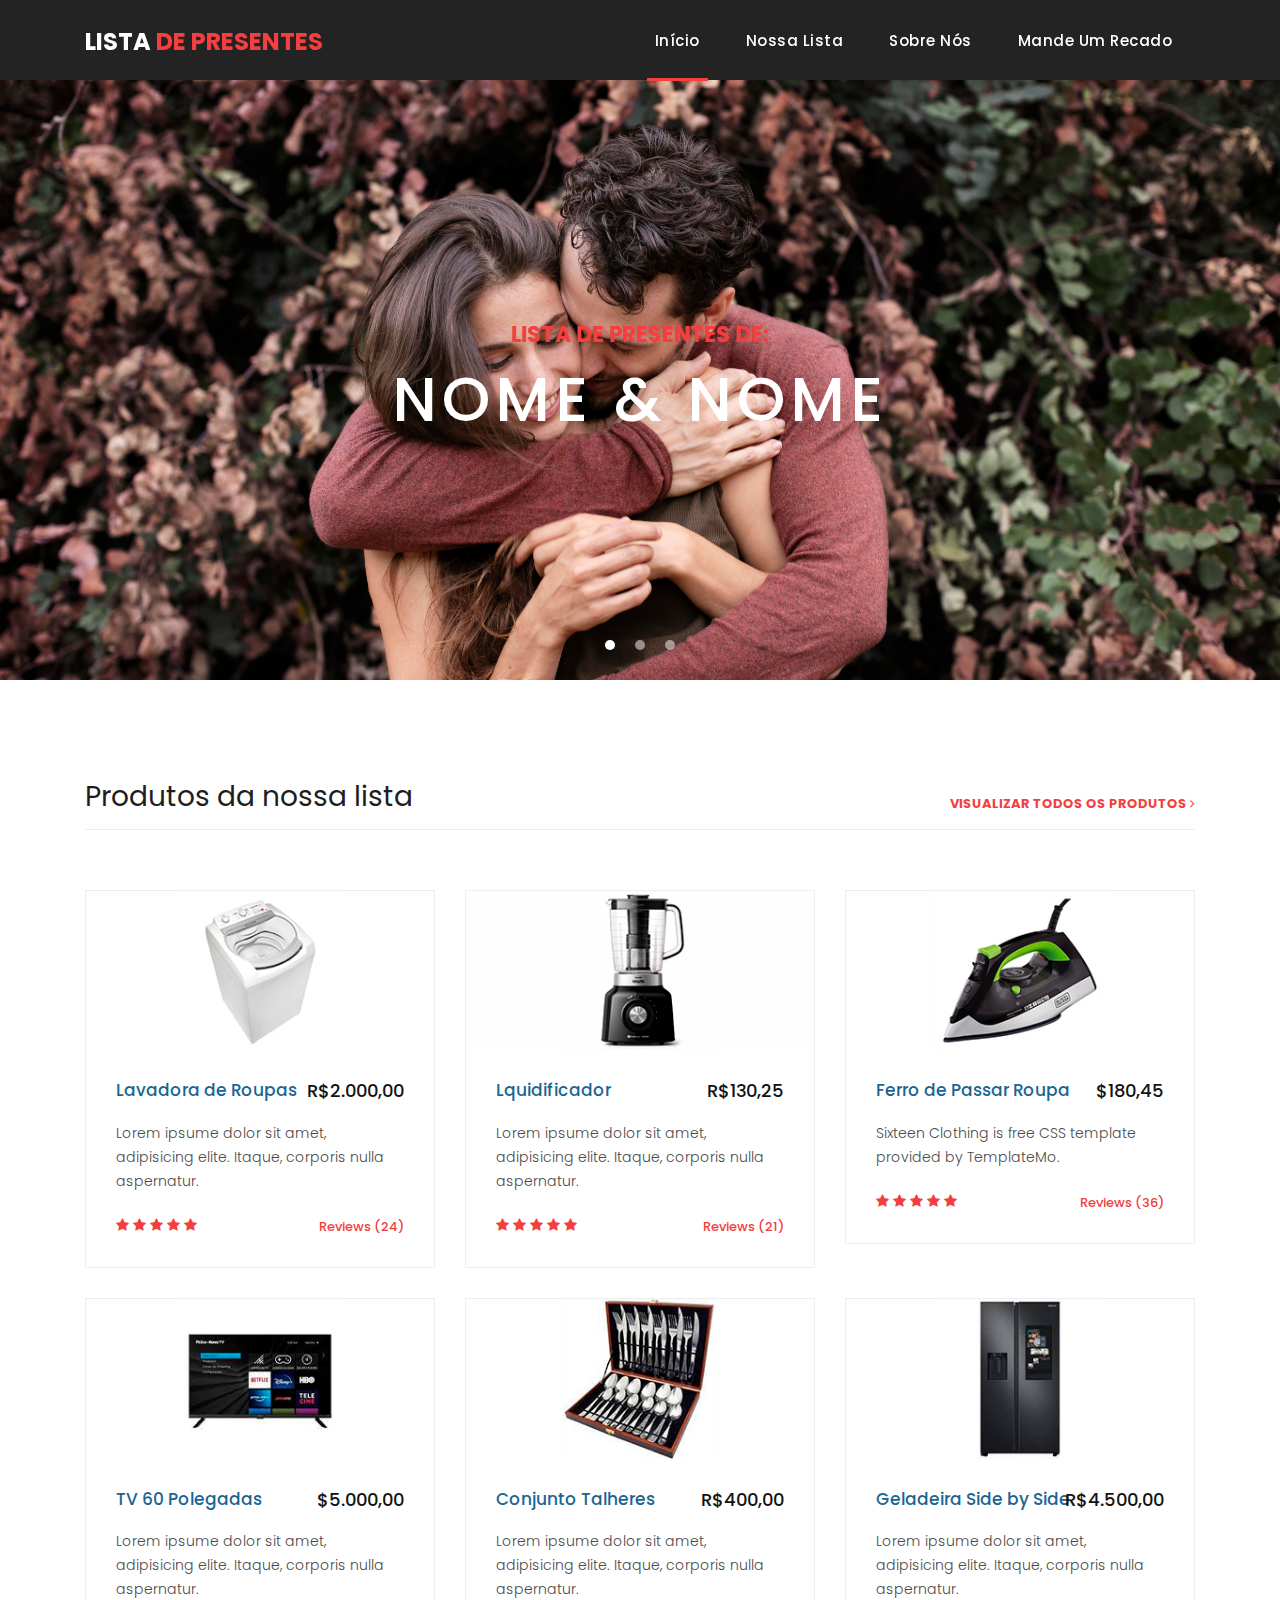
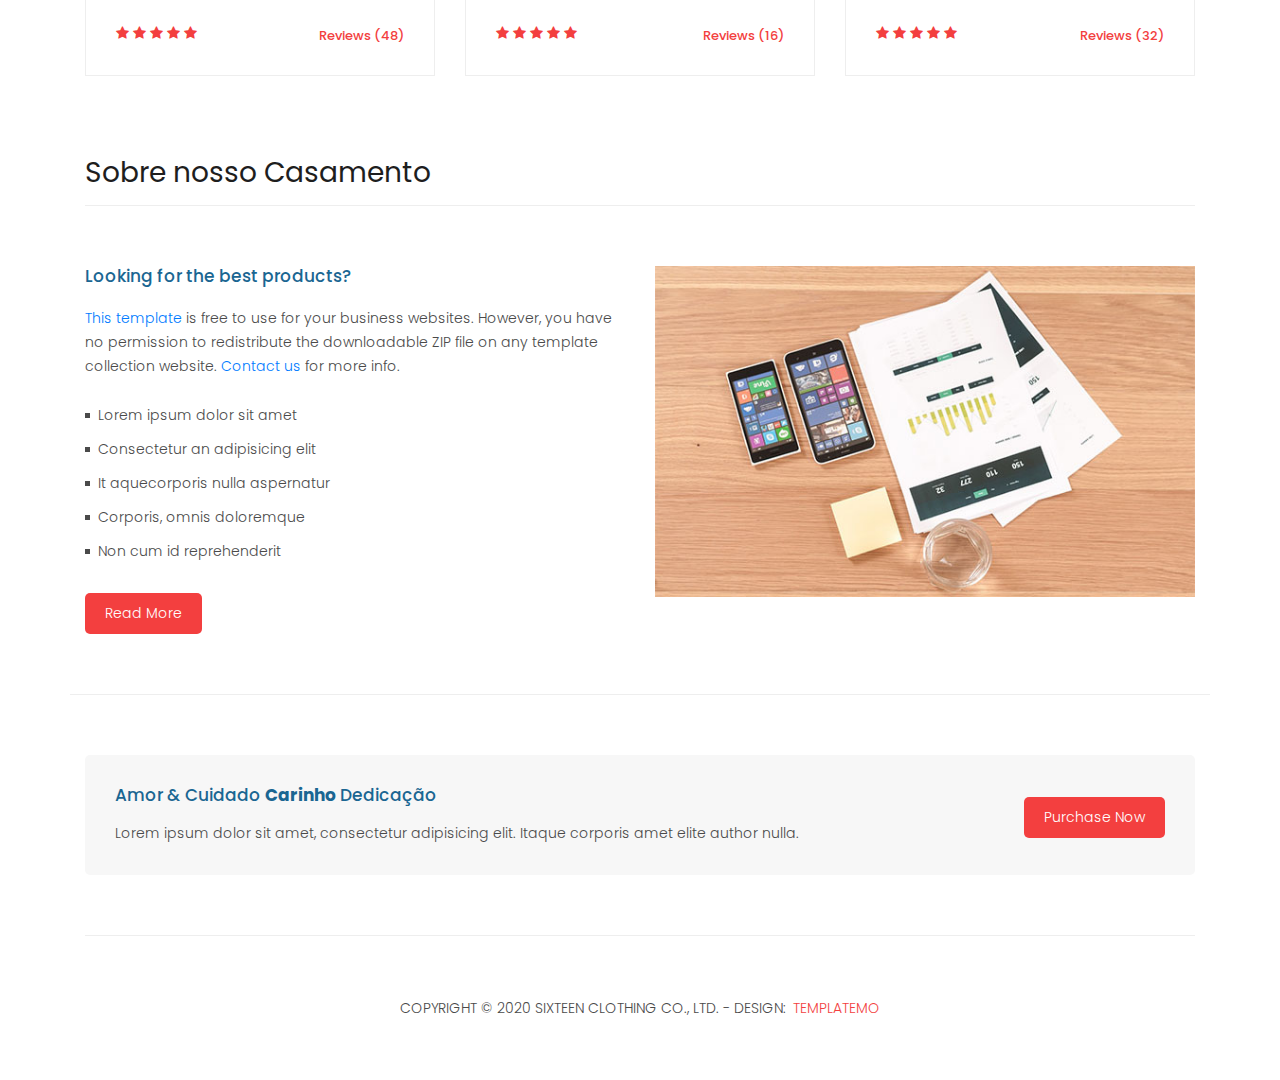
<file: index.html>
<!DOCTYPE html>
<html lang="en">

  <head>

    <meta charset="utf-8">
    <meta name="viewport" content="width=device-width, initial-scale=1, shrink-to-fit=no">
    <meta name="description" content="">
    <meta name="author" content="">
    <link href="https://fonts.googleapis.com/css?family=Poppins:100,200,300,400,500,600,700,800,900&display=swap" rel="stylesheet">

    <title>Lista de Presentes</title>

    <!-- Bootstrap core CSS -->
    <link href="vendor/bootstrap/css/bootstrap.min.css" rel="stylesheet">
<!--

TemplateMo 546 Sixteen Clothing

https://templatemo.com/tm-546-sixteen-clothing

-->

    <!-- Additional CSS Files -->
    <link rel="stylesheet" href="assets/css/fontawesome.css">
    <link rel="stylesheet" href="assets/css/templatemo-sixteen.css">
    <link rel="stylesheet" href="assets/css/owl.css">

  </head>

  <body>

    <!-- ***** Preloader Start ***** -->
    <div id="preloader">
        <div class="jumper">
            <div></div>
            <div></div>
            <div></div>
        </div>
    </div>  
    <!-- ***** Preloader End ***** -->

    <!-- Header -->
    <header class="">
      <nav class="navbar navbar-expand-lg">
        <div class="container">
          <a class="navbar-brand" href="index.html"><h2>Lista <em>de Presentes</em></h2></a>
          <button class="navbar-toggler" type="button" data-toggle="collapse" data-target="#navbarResponsive" aria-controls="navbarResponsive" aria-expanded="false" aria-label="Toggle navigation">
            <span class="navbar-toggler-icon"></span>
          </button>
          <div class="collapse navbar-collapse" id="navbarResponsive">
            <ul class="navbar-nav ml-auto">
              <li class="nav-item active">
                <a class="nav-link" href="index.html">Início
                  <span class="sr-only">(current)</span>
                </a>
              </li> 
              <li class="nav-item">
                <a class="nav-link" href="products.html">Nossa Lista</a>
              </li>
              <li class="nav-item">
                <a class="nav-link" href="about.html">Sobre nós</a>
              </li>
              <li class="nav-item">
                <a class="nav-link" href="contact.html">Mande um recado</a>
              </li>
            </ul>
          </div>
        </div>
      </nav>
    </header>

    <!-- Page Content -->
    <!-- Banner Starts Here -->
    <div class="banner header-text">
      <div class="owl-banner owl-carousel">
        <div class="banner-item-01">
          <div class="text-content">
            <h4>lista de presentes de:</h4>
            <h2>Nome & Nome</h2>
          </div>
        </div>
        <div class="banner-item-02">
          <div class="text-content">
            <h4>Flash Deals</h4>
            <h2>Get your best products</h2>
          </div>
        </div>
        <div class="banner-item-03">
          <div class="text-content">
            <h4>Last Minute</h4>
            <h2>Grab last minute deals</h2>
          </div>
        </div>
      </div>
    </div>
    <!-- Banner Ends Here -->

    <div class="latest-products">
      <div class="container">
        <div class="row">
          <div class="col-md-12">
            <div class="section-heading">
              <h2>Produtos da nossa lista</h2>
              <a href="products.html">visualizar todos os Produtos <i class="fa fa-angle-right"></i></a>
            </div>
          </div>
          <div class="col-md-4">
            <div class="product-item">
              <a href="#"><img src="assets/images/product_01.jpg" alt=""></a>
              <div class="down-content">
                <a href="#"><h4>Lavadora de Roupas</h4></a>
                <h6>R$2.000,00</h6>
                <p>Lorem ipsume dolor sit amet, adipisicing elite. Itaque, corporis nulla aspernatur.</p>
                <ul class="stars">
                  <li><i class="fa fa-star"></i></li>
                  <li><i class="fa fa-star"></i></li>
                  <li><i class="fa fa-star"></i></li>
                  <li><i class="fa fa-star"></i></li>
                  <li><i class="fa fa-star"></i></li>
                </ul>
                <span>Reviews (24)</span>
              </div>
            </div>
          </div>
          <div class="col-md-4">
            <div class="product-item">
              <a href="#"><img src="assets/images/product_02.jpg" alt=""></a>
              <div class="down-content">
                <a href="#"><h4>Lquidificador</h4></a>
                <h6>R$130,25</h6>
                <p>Lorem ipsume dolor sit amet, adipisicing elite. Itaque, corporis nulla aspernatur.</p>
                <ul class="stars">
                  <li><i class="fa fa-star"></i></li>
                  <li><i class="fa fa-star"></i></li>
                  <li><i class="fa fa-star"></i></li>
                  <li><i class="fa fa-star"></i></li>
                  <li><i class="fa fa-star"></i></li>
                </ul>
                <span>Reviews (21)</span>
              </div>
            </div>
          </div>
          <div class="col-md-4">
            <div class="product-item">
              <a href="#"><img src="assets/images/product_03.jpg" alt=""></a>
              <div class="down-content">
                <a href="#"><h4>Ferro de Passar Roupa</h4></a>
                <h6>$180,45</h6>
                <p>Sixteen Clothing is free CSS template provided by TemplateMo.</p>
                <ul class="stars">
                  <li><i class="fa fa-star"></i></li>
                  <li><i class="fa fa-star"></i></li>
                  <li><i class="fa fa-star"></i></li>
                  <li><i class="fa fa-star"></i></li>
                  <li><i class="fa fa-star"></i></li>
                </ul>
                <span>Reviews (36)</span>
              </div>
            </div>
          </div>
          <div class="col-md-4">
            <div class="product-item">
              <a href="#"><img src="assets/images/product_04.jpg" alt=""></a>
              <div class="down-content">
                <a href="#"><h4>TV 60 Polegadas</h4></a>
                <h6>$5.000,00</h6>
                <p>Lorem ipsume dolor sit amet, adipisicing elite. Itaque, corporis nulla aspernatur.</p>
                <ul class="stars">
                  <li><i class="fa fa-star"></i></li>
                  <li><i class="fa fa-star"></i></li>
                  <li><i class="fa fa-star"></i></li>
                  <li><i class="fa fa-star"></i></li>
                  <li><i class="fa fa-star"></i></li>
                </ul>
                <span>Reviews (48)</span>
              </div>
            </div>
          </div>
          <div class="col-md-4">
            <div class="product-item">
              <a href="#"><img src="assets/images/product_05.jpg" alt=""></a>
              <div class="down-content">
                <a href="#"><h4>Conjunto Talheres</h4></a>
                <h6>R$400,00</h6>
                <p>Lorem ipsume dolor sit amet, adipisicing elite. Itaque, corporis nulla aspernatur.</p>
                <ul class="stars">
                  <li><i class="fa fa-star"></i></li>
                  <li><i class="fa fa-star"></i></li>
                  <li><i class="fa fa-star"></i></li>
                  <li><i class="fa fa-star"></i></li>
                  <li><i class="fa fa-star"></i></li>
                </ul>
                <span>Reviews (16)</span>
              </div>
            </div>
          </div>
          <div class="col-md-4">
            <div class="product-item">
              <a href="#"><img src="assets/images/product_06.jpg" alt=""></a>
              <div class="down-content">
                <a href="#"><h4>Geladeira Side by Side</h4></a>
                <h6>R$4.500,00</h6>
                <p>Lorem ipsume dolor sit amet, adipisicing elite. Itaque, corporis nulla aspernatur.</p>
                <ul class="stars">
                  <li><i class="fa fa-star"></i></li>
                  <li><i class="fa fa-star"></i></li>
                  <li><i class="fa fa-star"></i></li>
                  <li><i class="fa fa-star"></i></li>
                  <li><i class="fa fa-star"></i></li>
                </ul>
                <span>Reviews (32)</span>
              </div>
            </div>
          </div>
        </div>
      </div>
    </div>

    <div class="best-features">
      <div class="container">
        <div class="row">
          <div class="col-md-12">
            <div class="section-heading">
              <h2>Sobre nosso Casamento</h2>
            </div>
          </div>
          <div class="col-md-6">
            <div class="left-content">
              <h4>Looking for the best products?</h4>
              <p><a rel="nofollow" href="https://templatemo.com/tm-546-sixteen-clothing" target="_parent">This template</a> is free to use for your business websites. However, you have no permission to redistribute the downloadable ZIP file on any template collection website. <a rel="nofollow" href="https://templatemo.com/contact">Contact us</a> for more info.</p>
              <ul class="featured-list">
                <li><a href="#">Lorem ipsum dolor sit amet</a></li>
                <li><a href="#">Consectetur an adipisicing elit</a></li>
                <li><a href="#">It aquecorporis nulla aspernatur</a></li>
                <li><a href="#">Corporis, omnis doloremque</a></li>
                <li><a href="#">Non cum id reprehenderit</a></li>
              </ul>
              <a href="about.html" class="filled-button">Read More</a>
            </div>
          </div>
          <div class="col-md-6">
            <div class="right-image">
              <img src="assets/images/feature-image.jpg" alt="">
            </div>
          </div>
        </div>
      </div>
    </div>


    <div class="call-to-action">
      <div class="container">
        <div class="row">
          <div class="col-md-12">
            <div class="inner-content">
              <div class="row">
                <div class="col-md-8">
                  <h4>Amor &amp; Cuidado <em>Carinho</em> Dedicação</h4>
                  <p>Lorem ipsum dolor sit amet, consectetur adipisicing elit. Itaque corporis amet elite author nulla.</p>
                </div>
                <div class="col-md-4">
                  <a href="#" class="filled-button">Purchase Now</a>
                </div>
              </div>
            </div>
          </div>
        </div>
      </div>
    </div>

    
    <footer>
      <div class="container">
        <div class="row">
          <div class="col-md-12">
            <div class="inner-content">
              <p>Copyright &copy; 2020 Sixteen Clothing Co., Ltd.
            
            - Design: <a rel="nofollow noopener" href="https://templatemo.com" target="_blank">TemplateMo</a></p>
            </div>
          </div>
        </div>
      </div>
    </footer>


    <!-- Bootstrap core JavaScript -->
    <script src="vendor/jquery/jquery.min.js"></script>
    <script src="vendor/bootstrap/js/bootstrap.bundle.min.js"></script>


    <!-- Additional Scripts -->
    <script src="assets/js/custom.js"></script>
    <script src="assets/js/owl.js"></script>
    <script src="assets/js/slick.js"></script>
    <script src="assets/js/isotope.js"></script>
    <script src="assets/js/accordions.js"></script>


    <script language = "text/Javascript"> 
      cleared[0] = cleared[1] = cleared[2] = 0; //set a cleared flag for each field
      function clearField(t){                   //declaring the array outside of the
      if(! cleared[t.id]){                      // function makes it static and global
          cleared[t.id] = 1;  // you could use true and false, but that's more typing
          t.value='';         // with more chance of typos
          t.style.color='#fff';
          }
      }
    </script>


  </body>

</html>
</file>
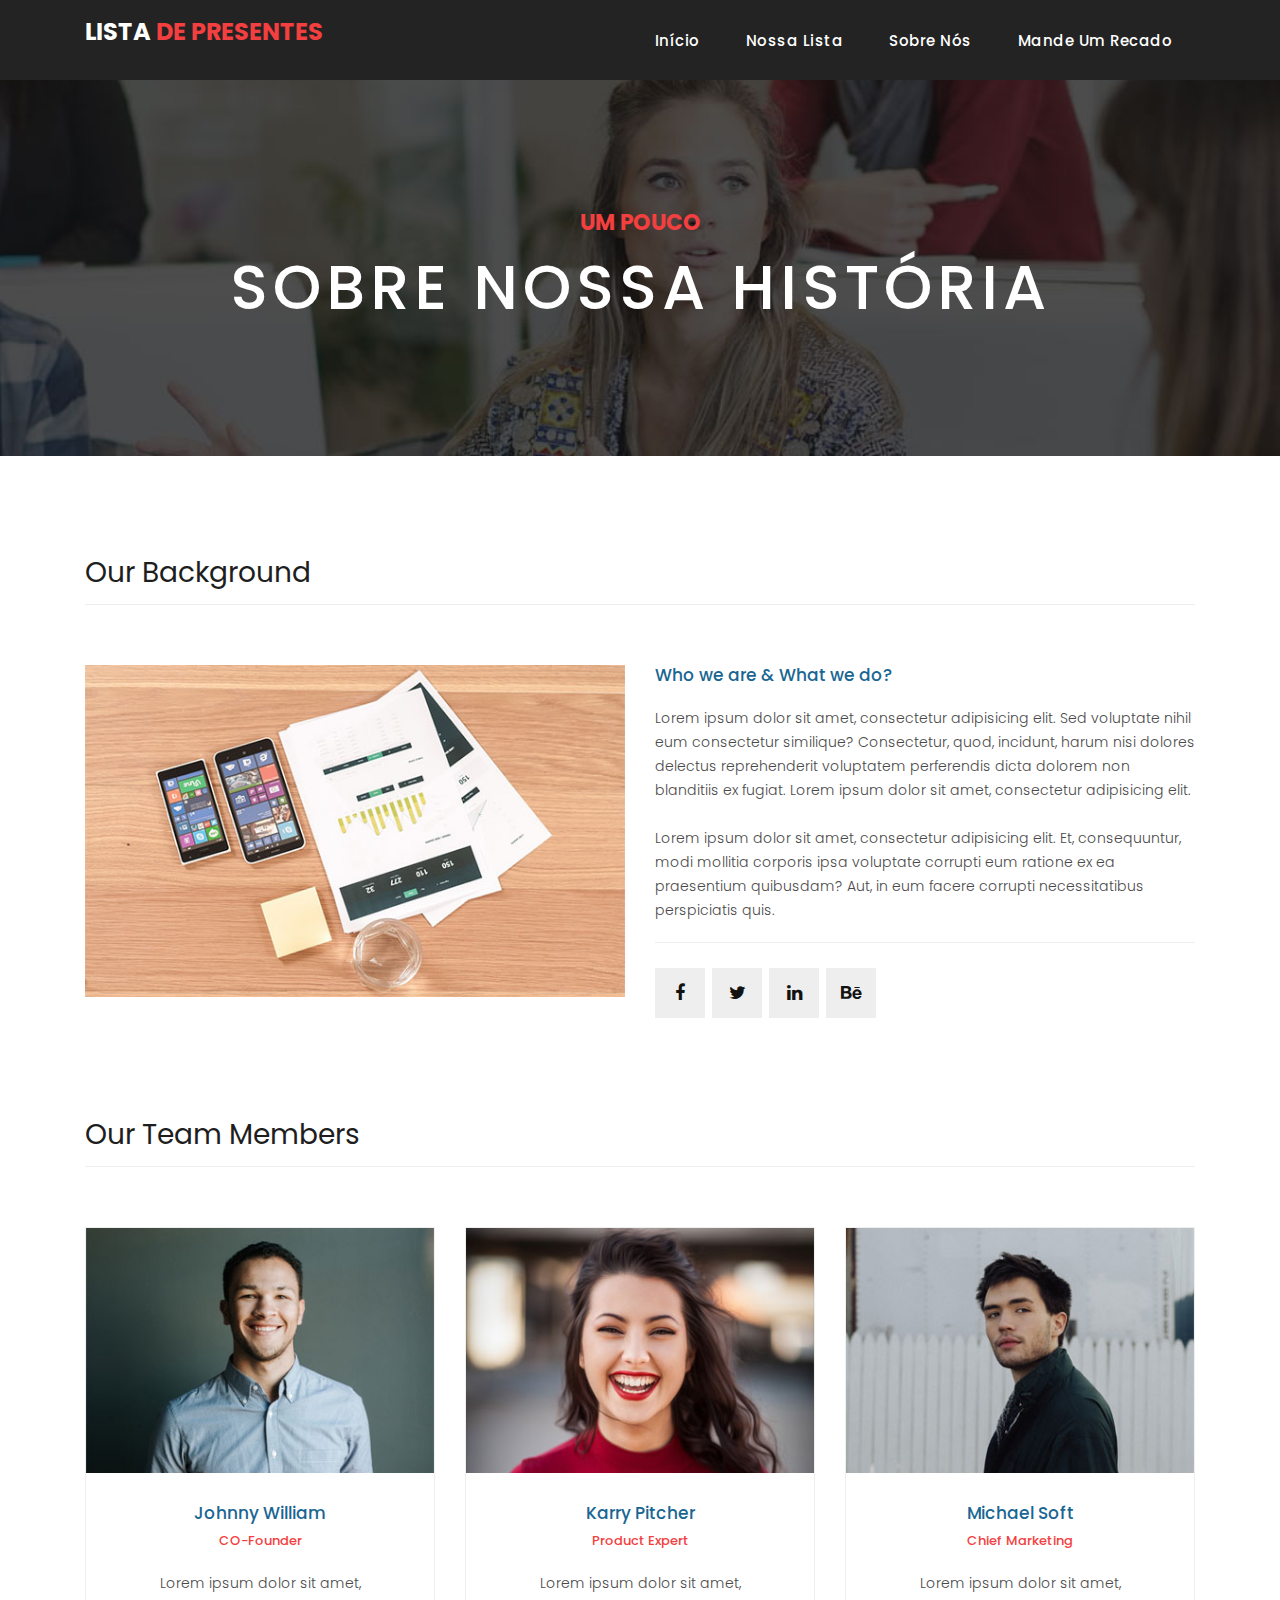
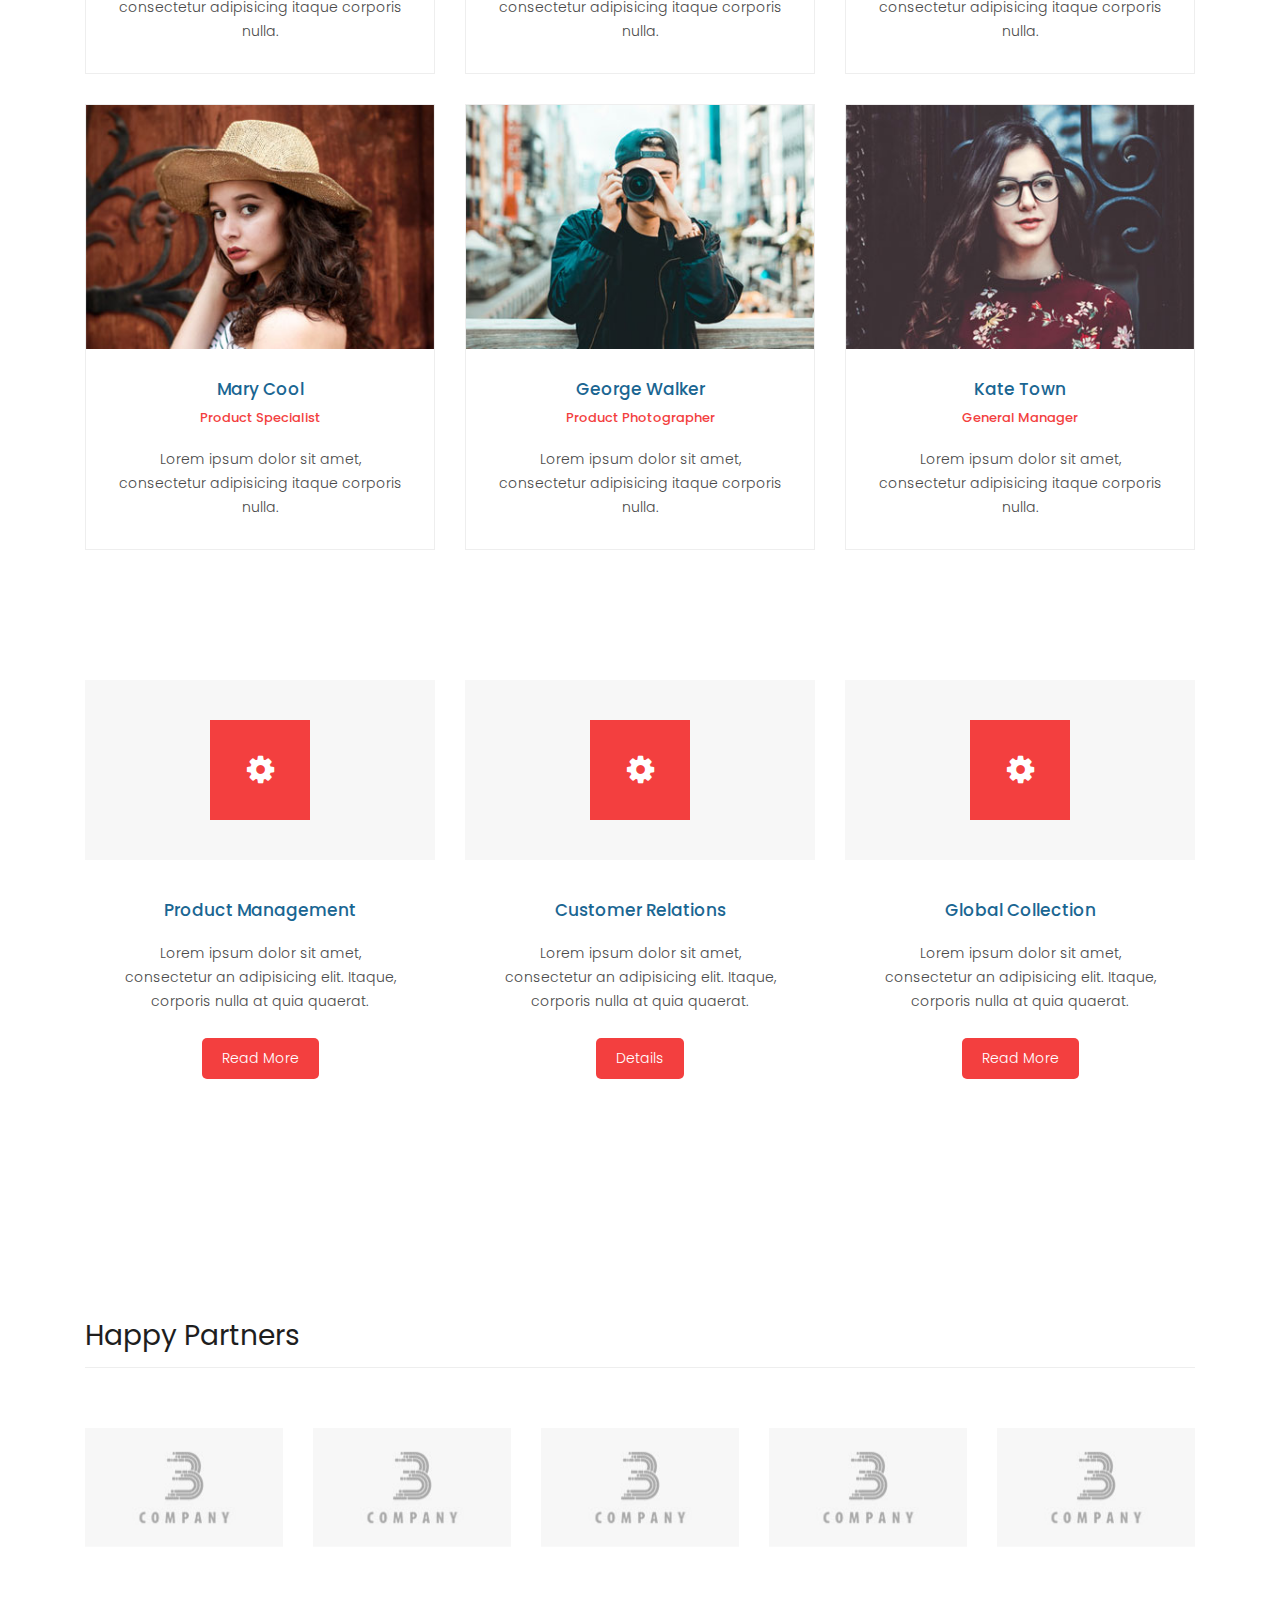
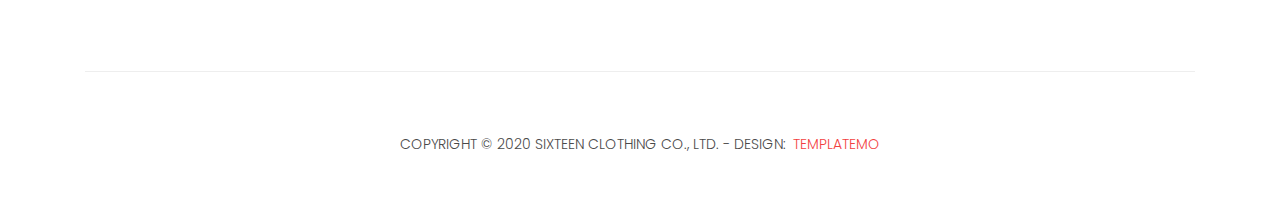
<file: about.html>
<!DOCTYPE html>
<html lang="en">

  <head>

    <meta charset="utf-8">
    <meta name="viewport" content="width=device-width, initial-scale=1, shrink-to-fit=no">
    <meta name="description" content="">
    <meta name="author" content="">
    <link href="https://fonts.googleapis.com/css?family=Poppins:100,200,300,400,500,600,700,800,900&display=swap" rel="stylesheet">

    <title>Lista de Presentes</title>

    <!-- Bootstrap core CSS -->
    <link href="vendor/bootstrap/css/bootstrap.min.css" rel="stylesheet">
<!--

TemplateMo 546 Sixteen Clothing

https://templatemo.com/tm-546-sixteen-clothing

-->

    <!-- Additional CSS Files -->
    <link rel="stylesheet" href="assets/css/fontawesome.css">
    <link rel="stylesheet" href="assets/css/templatemo-sixteen.css">
    <link rel="stylesheet" href="assets/css/owl.css">

  </head>

  <body>

    <!-- ***** Preloader Start ***** -->
    <div id="preloader">
        <div class="jumper">
            <div></div>
            <div></div>
            <div></div>
        </div>
    </div>  
    <!-- ***** Preloader End ***** -->

    <!-- Header -->
    <header class="">
      <nav class="navbar navbar-expand-lg">
        <div class="container">
          <a class="navbar-brand" href="index.html"><h2>Lista <em>de Presentes</em></h2></a>
          <button class="navbar-toggler" type="button" data-toggle="collapse" data-target="#navbarResponsive" aria-controls="navbarResponsive" aria-expanded="false" aria-label="Toggle navigation">
            <span class="navbar-toggler-icon"></span>
          </button>
          <div class="collapse navbar-collapse" id="navbarResponsive">
            <ul class="navbar-nav ml-auto">
              <li class="nav-item">
                <a class="nav-link" href="index.html">Início
                  <span class="sr-only">(current)</span>
                </a>
              </li> 
              <li class="nav-item">
                <a class="nav-link" href="products.html">Nossa Lista</a>
              </li>
              <li class="nav-item">
                <a class="nav-link" href="about.html">Sobre nós</a>
              </li>
              <li class="nav-item">
                <a class="nav-link" href="contact.html">Mande um recado</a>
              </li>
            </ul>
          </div>
        </div>
      </nav>
    </header>

    <!-- Page Content -->
    <div class="page-heading about-heading header-text">
      <div class="container">
        <div class="row">
          <div class="col-md-12">
            <div class="text-content">
              <h4>Um pouco</h4>
              <h2>Sobre Nossa História</h2>
            </div>
          </div>
        </div>
      </div>
    </div>


    <div class="best-features about-features">
      <div class="container">
        <div class="row">
          <div class="col-md-12">
            <div class="section-heading">
              <h2>Our Background</h2>
            </div>
          </div>
          <div class="col-md-6">
            <div class="right-image">
              <img src="assets/images/feature-image.jpg" alt="">
            </div>
          </div>
          <div class="col-md-6">
            <div class="left-content">
              <h4>Who we are &amp; What we do?</h4>
              <p>Lorem ipsum dolor sit amet, consectetur adipisicing elit. Sed voluptate nihil eum consectetur similique? Consectetur, quod, incidunt, harum nisi dolores delectus reprehenderit voluptatem perferendis dicta dolorem non blanditiis ex fugiat. Lorem ipsum dolor sit amet, consectetur adipisicing elit.<br><br>Lorem ipsum dolor sit amet, consectetur adipisicing elit. Et, consequuntur, modi mollitia corporis ipsa voluptate corrupti eum ratione ex ea praesentium quibusdam? Aut, in eum facere corrupti necessitatibus perspiciatis quis.</p>
              <ul class="social-icons">
                <li><a href="#"><i class="fa fa-facebook"></i></a></li>
                <li><a href="#"><i class="fa fa-twitter"></i></a></li>
                <li><a href="#"><i class="fa fa-linkedin"></i></a></li>
                <li><a href="#"><i class="fa fa-behance"></i></a></li>
              </ul>
            </div>
          </div>
        </div>
      </div>
    </div>

    
    <div class="team-members">
      <div class="container">
        <div class="row">
          <div class="col-md-12">
            <div class="section-heading">
              <h2>Our Team Members</h2>
            </div>
          </div>
          <div class="col-md-4">
            <div class="team-member">
              <div class="thumb-container">
                <img src="assets/images/team_01.jpg" alt="">
                <div class="hover-effect">
                  <div class="hover-content">
                    <ul class="social-icons">
                      <li><a href="#"><i class="fa fa-facebook"></i></a></li>
                      <li><a href="#"><i class="fa fa-twitter"></i></a></li>
                      <li><a href="#"><i class="fa fa-linkedin"></i></a></li>
                      <li><a href="#"><i class="fa fa-behance"></i></a></li>
                    </ul>
                  </div>
                </div>
              </div>
              <div class="down-content">
                <h4>Johnny William</h4>
                <span>CO-Founder</span>
                <p>Lorem ipsum dolor sit amet, consectetur adipisicing itaque corporis nulla.</p>
              </div>
            </div>
          </div>
          <div class="col-md-4">
            <div class="team-member">
              <div class="thumb-container">
                <img src="assets/images/team_02.jpg" alt="">
                <div class="hover-effect">
                  <div class="hover-content">
                    <ul class="social-icons">
                      <li><a href="#"><i class="fa fa-facebook"></i></a></li>
                      <li><a href="#"><i class="fa fa-twitter"></i></a></li>
                      <li><a href="#"><i class="fa fa-linkedin"></i></a></li>
                      <li><a href="#"><i class="fa fa-behance"></i></a></li>
                    </ul>
                  </div>
                </div>
              </div>
              <div class="down-content">
                <h4>Karry Pitcher</h4>
                <span>Product Expert</span>
                <p>Lorem ipsum dolor sit amet, consectetur adipisicing itaque corporis nulla.</p>
              </div>
            </div>
          </div>
          <div class="col-md-4">
            <div class="team-member">
              <div class="thumb-container">
                <img src="assets/images/team_03.jpg" alt="">
                <div class="hover-effect">
                  <div class="hover-content">
                    <ul class="social-icons">
                      <li><a href="#"><i class="fa fa-facebook"></i></a></li>
                      <li><a href="#"><i class="fa fa-twitter"></i></a></li>
                      <li><a href="#"><i class="fa fa-linkedin"></i></a></li>
                      <li><a href="#"><i class="fa fa-behance"></i></a></li>
                    </ul>
                  </div>
                </div>
              </div>
              <div class="down-content">
                <h4>Michael Soft</h4>
                <span>Chief Marketing</span>
                <p>Lorem ipsum dolor sit amet, consectetur adipisicing itaque corporis nulla.</p>
              </div>
            </div>
          </div>
          <div class="col-md-4">
            <div class="team-member">
              <div class="thumb-container">
                <img src="assets/images/team_04.jpg" alt="">
                <div class="hover-effect">
                  <div class="hover-content">
                    <ul class="social-icons">
                      <li><a href="#"><i class="fa fa-facebook"></i></a></li>
                      <li><a href="#"><i class="fa fa-twitter"></i></a></li>
                      <li><a href="#"><i class="fa fa-linkedin"></i></a></li>
                      <li><a href="#"><i class="fa fa-behance"></i></a></li>
                    </ul>
                  </div>
                </div>
              </div>
              <div class="down-content">
                <h4>Mary Cool</h4>
                <span>Product Specialist</span>
                <p>Lorem ipsum dolor sit amet, consectetur adipisicing itaque corporis nulla.</p>
              </div>
            </div>
          </div>
          <div class="col-md-4">
            <div class="team-member">
              <div class="thumb-container">
                <img src="assets/images/team_05.jpg" alt="">
                <div class="hover-effect">
                  <div class="hover-content">
                    <ul class="social-icons">
                      <li><a href="#"><i class="fa fa-facebook"></i></a></li>
                      <li><a href="#"><i class="fa fa-twitter"></i></a></li>
                      <li><a href="#"><i class="fa fa-linkedin"></i></a></li>
                      <li><a href="#"><i class="fa fa-behance"></i></a></li>
                    </ul>
                  </div>
                </div>
              </div>
              <div class="down-content">
                <h4>George Walker</h4>
                <span>Product Photographer</span>
                <p>Lorem ipsum dolor sit amet, consectetur adipisicing itaque corporis nulla.</p>
              </div>
            </div>
          </div>
          <div class="col-md-4">
            <div class="team-member">
              <div class="thumb-container">
                <img src="assets/images/team_06.jpg" alt="">
                <div class="hover-effect">
                  <div class="hover-content">
                    <ul class="social-icons">
                      <li><a href="#"><i class="fa fa-facebook"></i></a></li>
                      <li><a href="#"><i class="fa fa-twitter"></i></a></li>
                      <li><a href="#"><i class="fa fa-linkedin"></i></a></li>
                      <li><a href="#"><i class="fa fa-behance"></i></a></li>
                    </ul>
                  </div>
                </div>
              </div>
              <div class="down-content">
                <h4>Kate Town</h4>
                <span>General Manager</span>
                <p>Lorem ipsum dolor sit amet, consectetur adipisicing itaque corporis nulla.</p>
              </div>
            </div>
          </div>
        </div>
      </div>
    </div>


    <div class="services">
      <div class="container">
        <div class="row">
          <div class="col-md-4">
            <div class="service-item">
              <div class="icon">
                <i class="fa fa-gear"></i>
              </div>
              <div class="down-content">
                <h4>Product Management</h4>
                <p>Lorem ipsum dolor sit amet, consectetur an adipisicing elit. Itaque, corporis nulla at quia quaerat.</p>
                <a href="#" class="filled-button">Read More</a>
              </div>
            </div>
          </div>
          <div class="col-md-4">
            <div class="service-item">
              <div class="icon">
                <i class="fa fa-gear"></i>
              </div>
              <div class="down-content">
                <h4>Customer Relations</h4>
                <p>Lorem ipsum dolor sit amet, consectetur an adipisicing elit. Itaque, corporis nulla at quia quaerat.</p>
                <a href="#" class="filled-button">Details</a>
              </div>
            </div>
          </div>
          <div class="col-md-4">
            <div class="service-item">
              <div class="icon">
                <i class="fa fa-gear"></i>
              </div>
              <div class="down-content">
                <h4>Global Collection</h4>
                <p>Lorem ipsum dolor sit amet, consectetur an adipisicing elit. Itaque, corporis nulla at quia quaerat.</p>
                <a href="#" class="filled-button">Read More</a>
              </div>
            </div>
          </div>
        </div>
      </div>
    </div>


    <div class="happy-clients">
      <div class="container">
        <div class="row">
          <div class="col-md-12">
            <div class="section-heading">
              <h2>Happy Partners</h2>
            </div>
          </div>
          <div class="col-md-12">
            <div class="owl-clients owl-carousel">
              <div class="client-item">
                <img src="assets/images/client-01.png" alt="1">
              </div>
              
              <div class="client-item">
                <img src="assets/images/client-01.png" alt="2">
              </div>
              
              <div class="client-item">
                <img src="assets/images/client-01.png" alt="3">
              </div>
              
              <div class="client-item">
                <img src="assets/images/client-01.png" alt="4">
              </div>
              
              <div class="client-item">
                <img src="assets/images/client-01.png" alt="5">
              </div>
              
              <div class="client-item">
                <img src="assets/images/client-01.png" alt="6">
              </div>
            </div>
          </div>
        </div>
      </div>
    </div>

    
    <footer>
      <div class="container">
        <div class="row">
          <div class="col-md-12">
            <div class="inner-content">
              <p>Copyright &copy; 2020 Sixteen Clothing Co., Ltd.
            
            - Design: <a rel="nofollow noopener" href="https://templatemo.com" target="_blank">TemplateMo</a></p>
            </div>
          </div>
        </div>
      </div>
    </footer>


    <!-- Bootstrap core JavaScript -->
    <script src="vendor/jquery/jquery.min.js"></script>
    <script src="vendor/bootstrap/js/bootstrap.bundle.min.js"></script>


    <!-- Additional Scripts -->
    <script src="assets/js/custom.js"></script>
    <script src="assets/js/owl.js"></script>
    <script src="assets/js/slick.js"></script>
    <script src="assets/js/isotope.js"></script>
    <script src="assets/js/accordions.js"></script>


    <script language = "text/Javascript"> 
      cleared[0] = cleared[1] = cleared[2] = 0; //set a cleared flag for each field
      function clearField(t){                   //declaring the array outside of the
      if(! cleared[t.id]){                      // function makes it static and global
          cleared[t.id] = 1;  // you could use true and false, but that's more typing
          t.value='';         // with more chance of typos
          t.style.color='#fff';
          }
      }
    </script>


  </body>

</html>
</file>
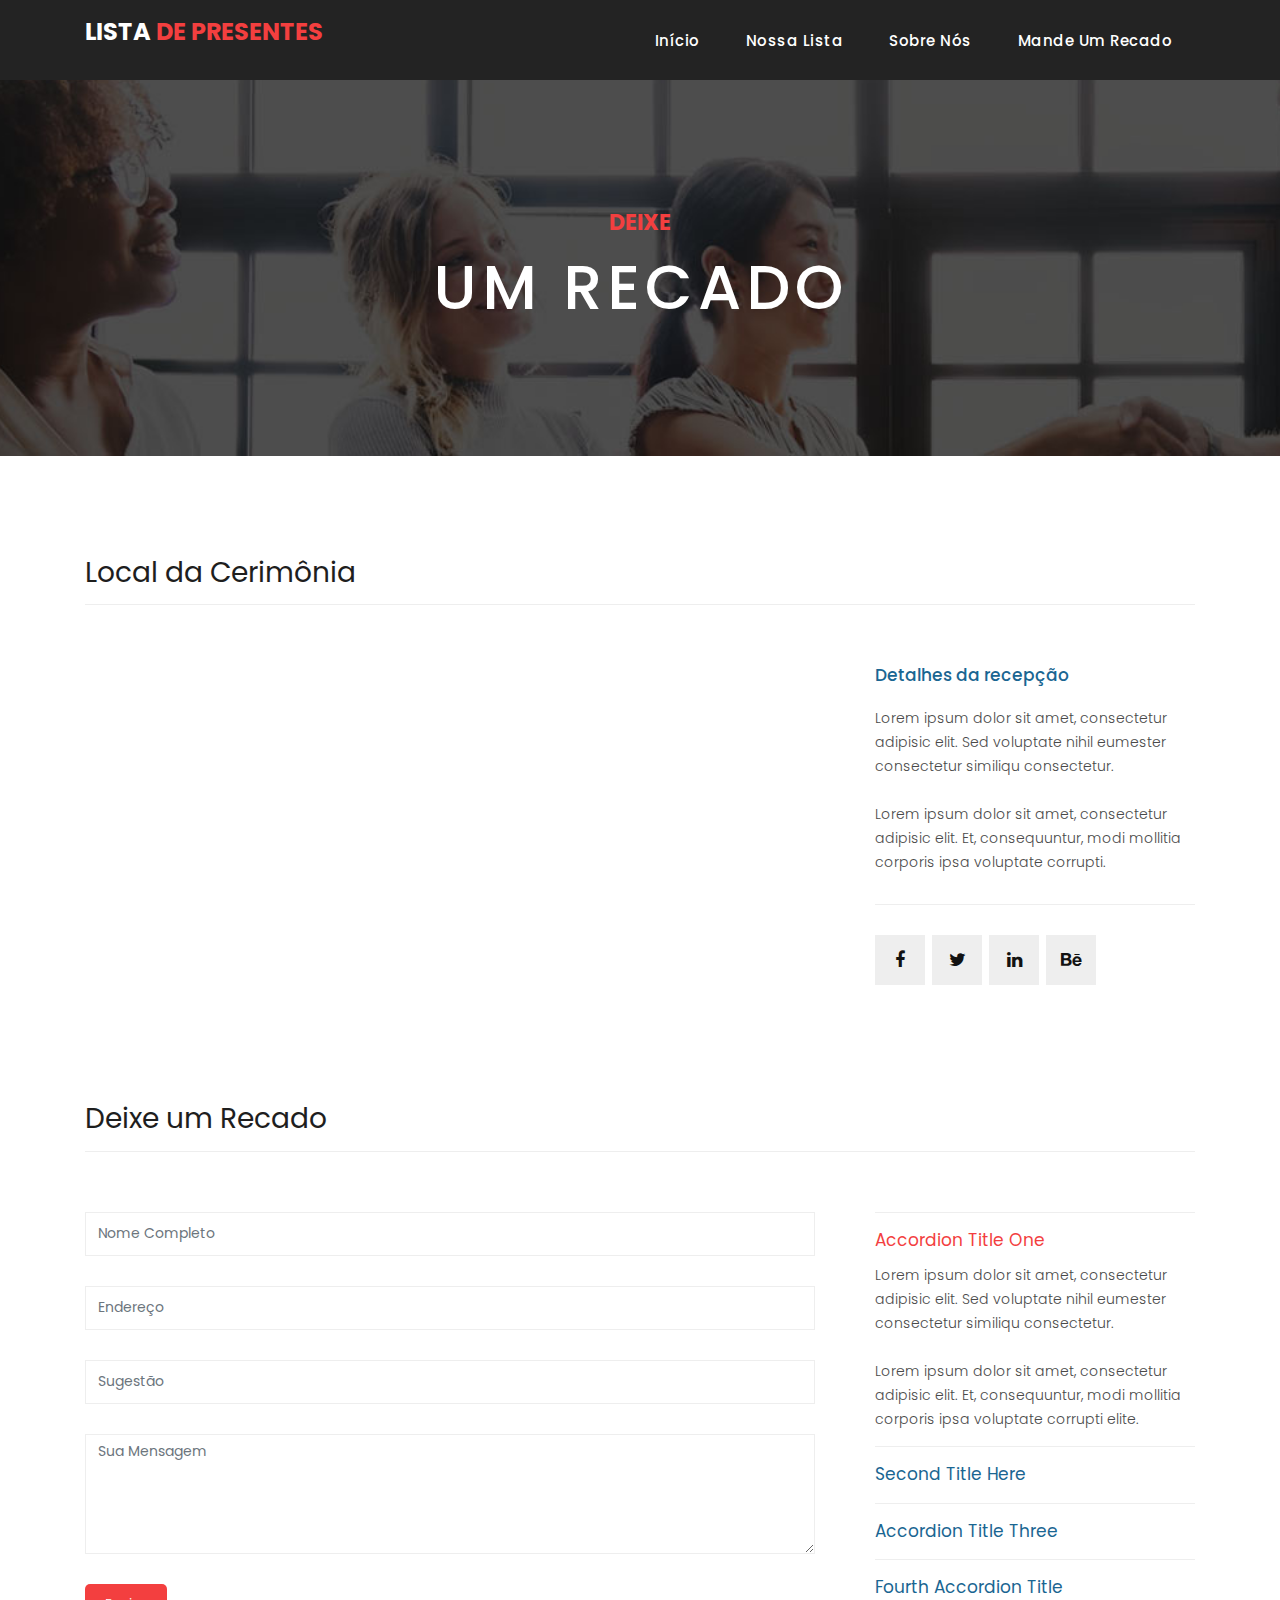
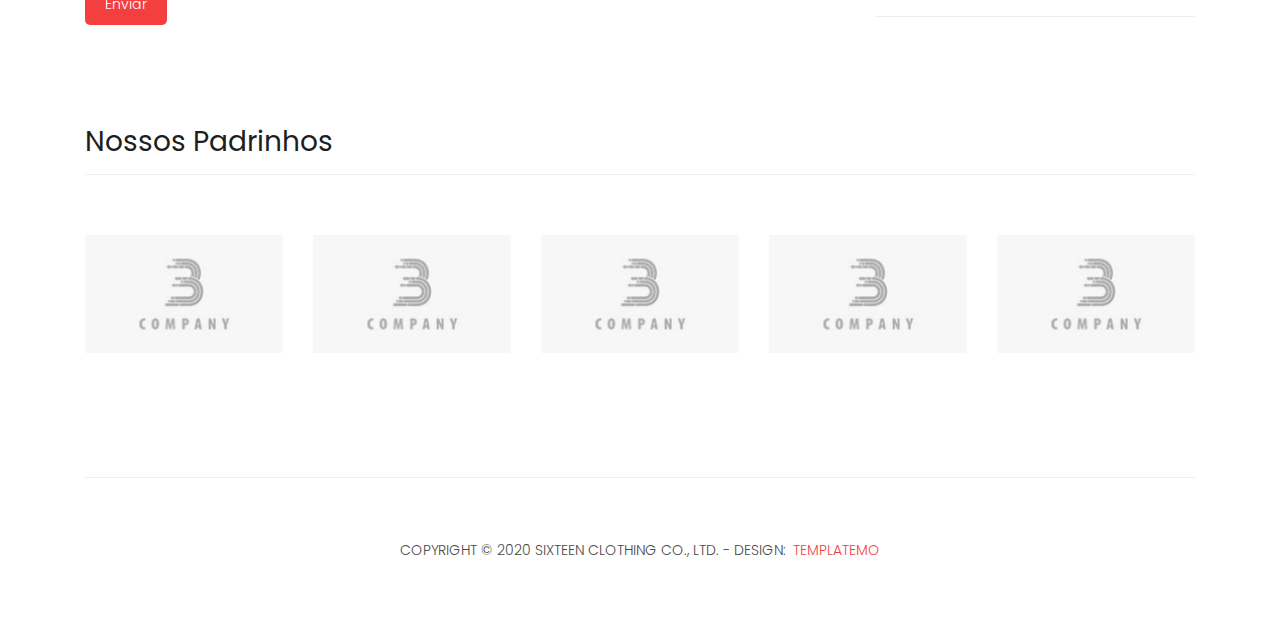
<file: contact.html>
<!DOCTYPE html>
<html lang="en">

  <head>

    <meta charset="utf-8">
    <meta name="viewport" content="width=device-width, initial-scale=1, shrink-to-fit=no">
    <meta name="description" content="">
    <meta name="author" content="">
    <link href="https://fonts.googleapis.com/css?family=Poppins:100,200,300,400,500,600,700,800,900&display=swap" rel="stylesheet">

    <title>Lista de Presentes</title>

    <!-- Bootstrap core CSS -->
    <link href="vendor/bootstrap/css/bootstrap.min.css" rel="stylesheet">
<!--

TemplateMo 546 Sixteen Clothing

https://templatemo.com/tm-546-sixteen-clothing

-->

    <!-- Additional CSS Files -->
    <link rel="stylesheet" href="assets/css/fontawesome.css">
    <link rel="stylesheet" href="assets/css/templatemo-sixteen.css">
    <link rel="stylesheet" href="assets/css/owl.css">

  </head>

  <body>

    <!-- ***** Preloader Start ***** -->
    <div id="preloader">
        <div class="jumper">
            <div></div>
            <div></div>
            <div></div>
        </div>
    </div>  
    <!-- ***** Preloader End ***** -->

    <!-- Header -->
    <header class="">
      <nav class="navbar navbar-expand-lg">
        <div class="container">
          <a class="navbar-brand" href="index.html"><h2>Lista <em>de Presentes</em></h2></a>
          <button class="navbar-toggler" type="button" data-toggle="collapse" data-target="#navbarResponsive" aria-controls="navbarResponsive" aria-expanded="false" aria-label="Toggle navigation">
            <span class="navbar-toggler-icon"></span>
          </button>
          <div class="collapse navbar-collapse" id="navbarResponsive">
            <ul class="navbar-nav ml-auto">
              <li class="nav-item">
                <a class="nav-link" href="index.html">Início
                  <span class="sr-only">(current)</span>
                </a>
              </li> 
              <li class="nav-item">
                <a class="nav-link" href="products.html">Nossa Lista</a>
              </li>
              <li class="nav-item">
                <a class="nav-link" href="about.html">Sobre nós</a>
              </li>
              <li class="nav-item">
                <a class="nav-link" href="contact.html">Mande um recado</a>
              </li>
            </ul>
          </div>
        </div>
      </nav>
    </header>

    <!-- Page Content -->
    <div class="page-heading contact-heading header-text">
      <div class="container">
        <div class="row">
          <div class="col-md-12">
            <div class="text-content">
              <h4>Deixe</h4>
              <h2>Um Recado</h2>
            </div>
          </div>
        </div>
      </div>
    </div>


    <div class="find-us">
      <div class="container">
        <div class="row">
          <div class="col-md-12">
            <div class="section-heading">
              <h2>Local da Cerimônia</h2>
            </div>
          </div>
          <div class="col-md-8">
<!-- How to change your own map point
	1. Go to Google Maps
	2. Click on your location point
	3. Click "Share" and choose "Embed map" tab
	4. Copy only URL and paste it within the src="" field below
-->
            <div id="map">
              <iframe src="https://maps.google.com/maps?q=Av.+L%C3%BAcio+Costa,+Rio+de+Janeiro+-+RJ,+Brazil&t=&z=13&ie=UTF8&iwloc=&output=embed" width="100%" height="330px" frameborder="0" style="border:0" allowfullscreen></iframe>
            </div>
          </div>
          <div class="col-md-4">
            <div class="left-content">
              <h4>Detalhes da recepção</h4>
              <p>Lorem ipsum dolor sit amet, consectetur adipisic elit. Sed voluptate nihil eumester consectetur similiqu consectetur.<br><br>Lorem ipsum dolor sit amet, consectetur adipisic elit. Et, consequuntur, modi mollitia corporis ipsa voluptate corrupti.</p>
              <ul class="social-icons">
                <li><a href="#"><i class="fa fa-facebook"></i></a></li>
                <li><a href="#"><i class="fa fa-twitter"></i></a></li>
                <li><a href="#"><i class="fa fa-linkedin"></i></a></li>
                <li><a href="#"><i class="fa fa-behance"></i></a></li>
              </ul>
            </div>
          </div>
        </div>
      </div>
    </div>

    
    <div class="send-message">
      <div class="container">
        <div class="row">
          <div class="col-md-12">
            <div class="section-heading">
              <h2>Deixe um Recado</h2>
            </div>
          </div>
          <div class="col-md-8">
            <div class="contact-form">
              <form id="contact" action="" method="post">
                <div class="row">
                  <div class="col-lg-12 col-md-12 col-sm-12">
                    <fieldset>
                      <input name="name" type="text" class="form-control" id="name" placeholder="Nome Completo" required="">
                    </fieldset>
                  </div>
                  <div class="col-lg-12 col-md-12 col-sm-12">
                    <fieldset>
                      <input name="email" type="text" class="form-control" id="email" placeholder="Endereço" required="">
                    </fieldset>
                  </div>
                  <div class="col-lg-12 col-md-12 col-sm-12">
                    <fieldset>
                      <input name="subject" type="text" class="form-control" id="subject" placeholder="Sugestão" required="">
                    </fieldset>
                  </div>
                  <div class="col-lg-12">
                    <fieldset>
                      <textarea name="message" rows="6" class="form-control" id="message" placeholder="Sua Mensagem" required=""></textarea>
                    </fieldset>
                  </div>
                  <div class="col-lg-12">
                    <fieldset>
                      <button type="submit" id="form-submit" class="filled-button">Enviar</button>
                    </fieldset>
                  </div>
                </div>
              </form>
            </div>
          </div>
          <div class="col-md-4">
            <ul class="accordion">
              <li>
                  <a>Accordion Title One</a>
                  <div class="content">
                      <p>Lorem ipsum dolor sit amet, consectetur adipisic elit. Sed voluptate nihil eumester consectetur similiqu consectetur.<br><br>Lorem ipsum dolor sit amet, consectetur adipisic elit. Et, consequuntur, modi mollitia corporis ipsa voluptate corrupti elite.</p>
                  </div>
              </li>
              <li>
                  <a>Second Title Here</a>
                  <div class="content">
                      <p>Lorem ipsum dolor sit amet, consectetur adipisic elit. Sed voluptate nihil eumester consectetur similiqu consectetur.<br><br>Lorem ipsum dolor sit amet, consectetur adipisic elit. Et, consequuntur, modi mollitia corporis ipsa voluptate corrupti elite.</p>
                  </div>
              </li>
              <li>
                  <a>Accordion Title Three</a>
                  <div class="content">
                      <p>Lorem ipsum dolor sit amet, consectetur adipisic elit. Sed voluptate nihil eumester consectetur similiqu consectetur.<br><br>Lorem ipsum dolor sit amet, consectetur adipisic elit. Et, consequuntur, modi mollitia corporis ipsa voluptate corrupti elite.</p>
                  </div>
              </li>
              <li>
                  <a>Fourth Accordion Title</a>
                  <div class="content">
                      <p>Lorem ipsum dolor sit amet, consectetur adipisic elit. Sed voluptate nihil eumester consectetur similiqu consectetur.<br><br>Lorem ipsum dolor sit amet, consectetur adipisic elit. Et, consequuntur, modi mollitia corporis ipsa voluptate corrupti elite.</p>
                  </div>
              </li>
            </ul>
          </div>
        </div>
      </div>
    </div>

    <div class="happy-clients">
      <div class="container">
        <div class="row">
          <div class="col-md-12">
            <div class="section-heading">
              <h2>Nossos Padrinhos</h2>
            </div>
          </div>
          <div class="col-md-12">
            <div class="owl-clients owl-carousel">
              <div class="client-item">
                <img src="assets/images/client-01.png" alt="1">
              </div>
              
              <div class="client-item">
                <img src="assets/images/client-01.png" alt="2">
              </div>
              
              <div class="client-item">
                <img src="assets/images/client-01.png" alt="3">
              </div>
              
              <div class="client-item">
                <img src="assets/images/client-01.png" alt="4">
              </div>
              
              <div class="client-item">
                <img src="assets/images/client-01.png" alt="5">
              </div>
              
              <div class="client-item">
                <img src="assets/images/client-01.png" alt="6">
              </div>
            </div>
          </div>
        </div>
      </div>
    </div>

    
    <footer>
      <div class="container">
        <div class="row">
          <div class="col-md-12">
            <div class="inner-content">
              <p>Copyright &copy; 2020 Sixteen Clothing Co., Ltd.
            
            - Design: <a rel="nofollow noopener" href="https://templatemo.com" target="_blank">TemplateMo</a></p>
            </div>
          </div>
        </div>
      </div>
    </footer>


    <!-- Bootstrap core JavaScript -->
    <script src="vendor/jquery/jquery.min.js"></script>
    <script src="vendor/bootstrap/js/bootstrap.bundle.min.js"></script>


    <!-- Additional Scripts -->
    <script src="assets/js/custom.js"></script>
    <script src="assets/js/owl.js"></script>
    <script src="assets/js/slick.js"></script>
    <script src="assets/js/isotope.js"></script>
    <script src="assets/js/accordions.js"></script>


    <script language = "text/Javascript"> 
      cleared[0] = cleared[1] = cleared[2] = 0; //set a cleared flag for each field
      function clearField(t){                   //declaring the array outside of the
      if(! cleared[t.id]){                      // function makes it static and global
          cleared[t.id] = 1;  // you could use true and false, but that's more typing
          t.value='';         // with more chance of typos
          t.style.color='#fff';
          }
      }
    </script>


  </body>

</html>
</file>
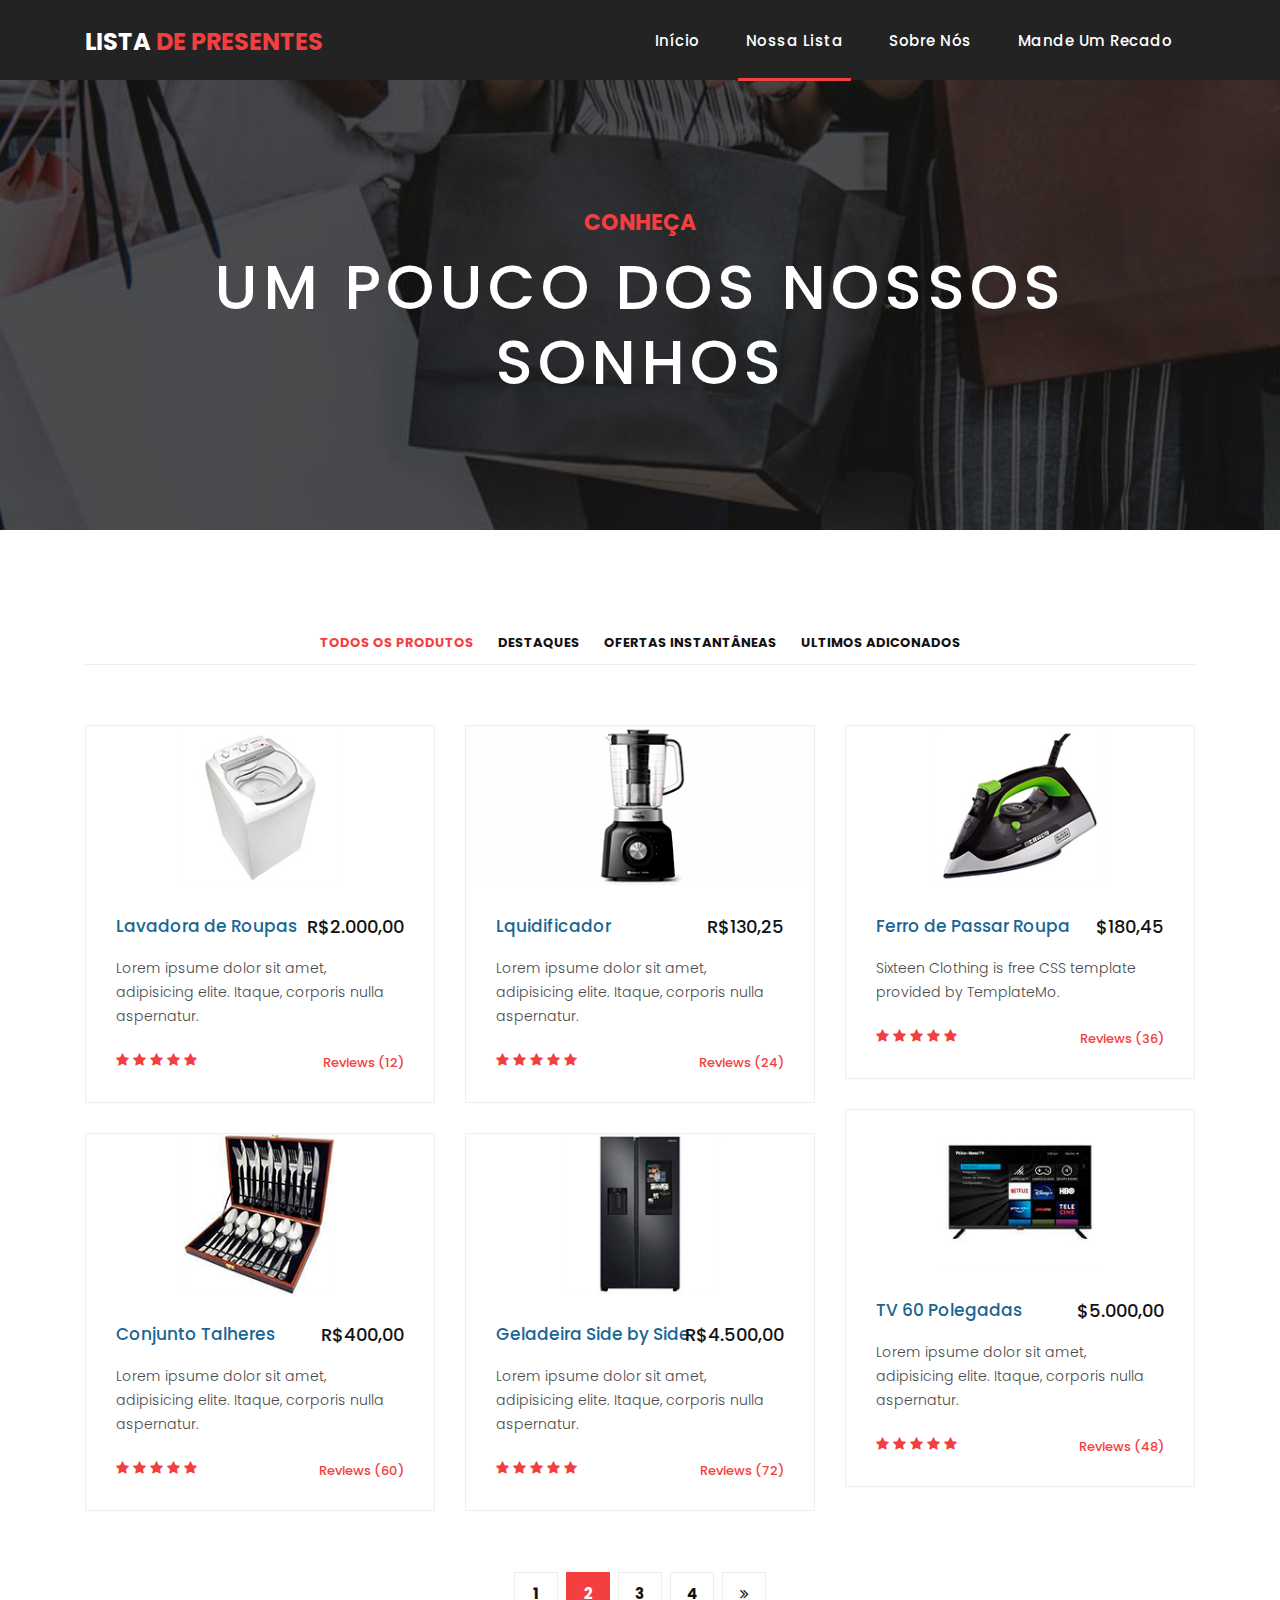
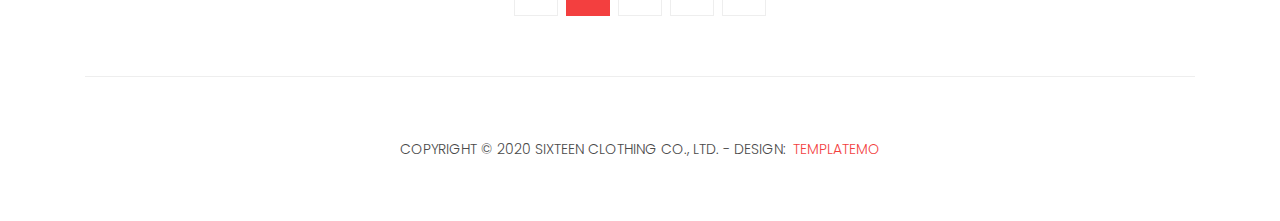
<file: products.html>
<!DOCTYPE html>
<html lang="en">

  <head>

    <meta charset="utf-8">
    <meta name="viewport" content="width=device-width, initial-scale=1, shrink-to-fit=no">
    <meta name="description" content="">
    <meta name="author" content="">
    <link href="https://fonts.googleapis.com/css?family=Poppins:100,200,300,400,500,600,700,800,900&display=swap" rel="stylesheet">

    <title>LISTA DE PRESENTES</title>

    <!-- Bootstrap core CSS -->
    <link href="vendor/bootstrap/css/bootstrap.min.css" rel="stylesheet">
<!--

TemplateMo 546 Sixteen Clothing

https://templatemo.com/tm-546-sixteen-clothing

-->

    <!-- Additional CSS Files -->
    <link rel="stylesheet" href="assets/css/fontawesome.css">
    <link rel="stylesheet" href="assets/css/templatemo-sixteen.css">
    <link rel="stylesheet" href="assets/css/owl.css">

  </head>

  <body>

    <!-- ***** Preloader Start ***** -->
    <div id="preloader">
        <div class="jumper">
            <div></div>
            <div></div>
            <div></div>
        </div>
    </div>  
    <!-- ***** Preloader End ***** -->

    <!-- Header -->
    <header class="">
      <nav class="navbar navbar-expand-lg">
        <div class="container">
          <a class="navbar-brand" href="index.html"><h2>Lista <em>de Presentes</em></h2></a>
          <button class="navbar-toggler" type="button" data-toggle="collapse" data-target="#navbarResponsive" aria-controls="navbarResponsive" aria-expanded="false" aria-label="Toggle navigation">
            <span class="navbar-toggler-icon"></span>
          </button>
          <div class="collapse navbar-collapse" id="navbarResponsive">
            <ul class="navbar-nav ml-auto">
              <li class="nav-item">
                <a class="nav-link" href="index.html">Início
                  <span class="sr-only">(current)</span>
                </a>
              </li> 
              <li class="nav-item active">
                <a class="nav-link" href="products.html">Nossa Lista</a>
              </li>
              <li class="nav-item">
                <a class="nav-link" href="about.html">Sobre Nós</a>
              </li>
              <li class="nav-item">
                <a class="nav-link" href="contact.html">Mande um Recado</a>
              </li>
            </ul>
          </div>
        </div>
      </nav>
    </header>

    <!-- Page Content -->
    <div class="page-heading products-heading header-text">
      <div class="container">
        <div class="row">
          <div class="col-md-12">
            <div class="text-content">
              <h4>Conheça</h4>
              <h2>Um pouco dos nossos sonhos</h2>
            </div>
          </div>
        </div>
      </div>
    </div>

    
    <div class="products">
      <div class="container">
        <div class="row">
          <div class="col-md-12">
            <div class="filters">
              <ul>
                  <li class="active" data-filter="*">Todos os Produtos</li>
                  <li data-filter=".des">Destaques</li>
                  <li data-filter=".dev">Ofertas instantâneas</li>
                  <li data-filter=".gra">Ultimos Adiconados</li>
              </ul>
            </div>
          </div>
          <div class="col-md-12">
            <div class="filters-content">
                <div class="row grid">
                    <div class="col-lg-4 col-md-4 all des">
                      <div class="product-item">
                        <a href="#"><img src="assets/images/product_01.jpg" alt=""></a>
                        <div class="down-content">
                          <a href="#"><h4>Lavadora de Roupas</h4></a>
                          <h6>R$2.000,00</h6>
                          <p>Lorem ipsume dolor sit amet, adipisicing elite. Itaque, corporis nulla aspernatur.</p>
                          <ul class="stars">
                            <li><i class="fa fa-star"></i></li>
                            <li><i class="fa fa-star"></i></li>
                            <li><i class="fa fa-star"></i></li>
                            <li><i class="fa fa-star"></i></li>
                            <li><i class="fa fa-star"></i></li>
                          </ul>
                          <span>Reviews (12)</span>
                        </div>
                      </div>
                    </div>
                    <div class="col-lg-4 col-md-4 all dev">
                      <div class="product-item">
                        <a href="#"><img src="assets/images/product_02.jpg" alt=""></a>
                        <div class="down-content">
                          <a href="#"><h4>Lquidificador</h4></a>
                <h6>R$130,25</h6>
                <p>Lorem ipsume dolor sit amet, adipisicing elite. Itaque, corporis nulla aspernatur.</p>
                <ul class="stars">
                  <li><i class="fa fa-star"></i></li>
                  <li><i class="fa fa-star"></i></li>
                  <li><i class="fa fa-star"></i></li>
                  <li><i class="fa fa-star"></i></li>
                  <li><i class="fa fa-star"></i></li>
                </ul>
                          <span>Reviews (24)</span>
                        </div>
                      </div>
                    </div>
                    <div class="col-lg-4 col-md-4 all gra">
                      <div class="product-item">
                        <a href="#"><img src="assets/images/product_03.jpg" alt=""></a>
                        <div class="down-content">
                          <a href="#"><h4>Ferro de Passar Roupa</h4></a>
                <h6>$180,45</h6>
                <p>Sixteen Clothing is free CSS template provided by TemplateMo.</p>
                <ul class="stars">
                  <li><i class="fa fa-star"></i></li>
                  <li><i class="fa fa-star"></i></li>
                  <li><i class="fa fa-star"></i></li>
                  <li><i class="fa fa-star"></i></li>
                  <li><i class="fa fa-star"></i></li>
                </ul>
                          <span>Reviews (36)</span>
                        </div>
                      </div>
                    </div>
                    <div class="col-lg-4 col-md-4 all gra">
                      <div class="product-item">
                        <a href="#"><img src="assets/images/product_04.jpg" alt=""></a>
                        <div class="down-content">
                          <a href="#"><h4>TV 60 Polegadas</h4></a>
                <h6>$5.000,00</h6>
                <p>Lorem ipsume dolor sit amet, adipisicing elite. Itaque, corporis nulla aspernatur.</p>
                <ul class="stars">
                  <li><i class="fa fa-star"></i></li>
                  <li><i class="fa fa-star"></i></li>
                  <li><i class="fa fa-star"></i></li>
                  <li><i class="fa fa-star"></i></li>
                  <li><i class="fa fa-star"></i></li>
                </ul>
                          <span>Reviews (48)</span>
                        </div>
                      </div>
                    </div>
                    <div class="col-lg-4 col-md-4 all dev">
                      <div class="product-item">
                        <a href="#"><img src="assets/images/product_05.jpg" alt=""></a>
                        <div class="down-content">
                          <a href="#"><h4>Conjunto Talheres</h4></a>
                <h6>R$400,00</h6>
                <p>Lorem ipsume dolor sit amet, adipisicing elite. Itaque, corporis nulla aspernatur.</p>
                <ul class="stars">
                  <li><i class="fa fa-star"></i></li>
                  <li><i class="fa fa-star"></i></li>
                  <li><i class="fa fa-star"></i></li>
                  <li><i class="fa fa-star"></i></li>
                  <li><i class="fa fa-star"></i></li>
                </ul>
                          <span>Reviews (60)</span>
                        </div>
                      </div>
                    </div>
                    <div class="col-lg-4 col-md-4 all des">
                      <div class="product-item">
                        <a href="#"><img src="assets/images/product_06.jpg" alt=""></a>
                        <div class="down-content">
                          <a href="#"><h4>Geladeira Side by Side</h4></a>
                          <h6>R$4.500,00</h6>
                          <p>Lorem ipsume dolor sit amet, adipisicing elite. Itaque, corporis nulla aspernatur.</p>
                          <ul class="stars">
                            <li><i class="fa fa-star"></i></li>
                            <li><i class="fa fa-star"></i></li>
                            <li><i class="fa fa-star"></i></li>
                            <li><i class="fa fa-star"></i></li>
                            <li><i class="fa fa-star"></i></li>
                          </ul>
                          <span>Reviews (72)</span>
                        </div>
                      </div>
                    </div>
                </div>
            </div>
          </div>
          <div class="col-md-12">
            <ul class="pages">
              <li><a href="#">1</a></li>
              <li class="active"><a href="#">2</a></li>
              <li><a href="#">3</a></li>
              <li><a href="#">4</a></li>
              <li><a href="#"><i class="fa fa-angle-double-right"></i></a></li>
            </ul>
          </div>
        </div>
      </div>
    </div>

    
    <footer>
      <div class="container">
        <div class="row">
          <div class="col-md-12">
            <div class="inner-content">
              <p>Copyright &copy; 2020 Sixteen Clothing Co., Ltd.
            
            - Design: <a rel="nofollow noopener" href="https://templatemo.com" target="_blank">TemplateMo</a></p>
            </div>
          </div>
        </div>
      </div>
    </footer>


    <!-- Bootstrap core JavaScript -->
    <script src="vendor/jquery/jquery.min.js"></script>
    <script src="vendor/bootstrap/js/bootstrap.bundle.min.js"></script>


    <!-- Additional Scripts -->
    <script src="assets/js/custom.js"></script>
    <script src="assets/js/owl.js"></script>
    <script src="assets/js/slick.js"></script>
    <script src="assets/js/isotope.js"></script>
    <script src="assets/js/accordions.js"></script>


    <script language = "text/Javascript"> 
      cleared[0] = cleared[1] = cleared[2] = 0; //set a cleared flag for each field
      function clearField(t){                   //declaring the array outside of the
      if(! cleared[t.id]){                      // function makes it static and global
          cleared[t.id] = 1;  // you could use true and false, but that's more typing
          t.value='';         // with more chance of typos
          t.style.color='#fff';
          }
      }
    </script>


  </body>

</html>
</file>
<file: assets/css/templatemo-sixteen.css>
/*

TemplateMo 546 Sixteen Clothing

https://templatemo.com/tm-546-sixteen-clothing

*/
body {
  font-family: 'Poppins', sans-serif;
  overflow-x: hidden;
  text-rendering: optimizeLegibility;
  -webkit-font-smoothing: antialiased;
  -moz-osx-font-smoothing: grayscale;
}
p {
	margin-bottom: 0px;
	font-size: 14px;
	font-weight: 300;
	color: #4a4a4a;
	line-height: 24px;
}
a {
	text-decoration: none!important;
}
ul {
	padding: 0;
	margin: 0;
	list-style: none;
}

h1,h2,h3,h4,h5,h6 {
	margin: 0px;
}

ul.social-icons li {
	display: inline-block;
	margin-right: 3px;
}

ul.social-icons li:last-child {
	margin-right: 0px;
}

ul.social-icons li a {
	width: 50px;
	height: 50px;
	display: inline-block;
	line-height: 50px;
	background-color: #eee;
	color: #121212;
	font-size: 18px;
	text-align: center;
	transition: all .3s;
}

ul.social-icons li a:hover {
	background-color: #f33f3f;
	color: #fff;
}

a.filled-button {
	background-color: #f33f3f;
	color: #fff;
	font-size: 14px;
	text-transform: capitalize;
	font-weight: 300;
	padding: 10px 20px;
	border-radius: 5px;
	display: inline-block;
	transition: all 0.3s;
}

a.filled-button:hover {
	background-color: #121212;
	color: #fff;
}

.section-heading {
	text-align: left;
	margin-bottom: 60px;
	border-bottom: 1px solid #eee;
}

.section-heading h2 {
	font-size: 28px;
	font-weight: 400;
	color: #1e1e1e;
	margin-bottom: 15px;
}

.products-heading {
	background-image: url(../images/products-heading.jpg);
}

.about-heading {
	background-image: url(../images/about-heading.jpg);
}

.contact-heading {
	background-image: url(../images/contact-heading.jpg);
}

.page-heading {
	padding: 210px 0px 130px 0px;
	text-align: center;
	background-position: center center;
	background-repeat: no-repeat;
	background-size: cover;
}

.page-heading .text-content h4 {
	color: #f33f3f;
	font-size: 22px;
	text-transform: uppercase;
	font-weight: 700;
	margin-bottom: 15px;
}

.page-heading .text-content h2 {
	color: #fff;
	font-size: 62px;
	text-transform: uppercase;
	letter-spacing: 5px;
}

#preloader {
  overflow: hidden;
  background: #f33f3f;
  left: 0;
  right: 0;
  top: 0;
  bottom: 0;
  position: fixed;
  z-index: 9999999;
  color: #fff;
}

#preloader .jumper {
  left: 0;
  top: 0;
  right: 0;
  bottom: 0;
  display: block;
  position: absolute;
  margin: auto;
  width: 50px;
  height: 50px;
}

#preloader .jumper > div {
  background-color: #fff;
  width: 10px;
  height: 10px;
  border-radius: 100%;
  -webkit-animation-fill-mode: both;
  animation-fill-mode: both;
  position: absolute;
  opacity: 0;
  width: 50px;
  height: 50px;
  -webkit-animation: jumper 1s 0s linear infinite;
  animation: jumper 1s 0s linear infinite;
}

#preloader .jumper > div:nth-child(2) {
  -webkit-animation-delay: 0.33333s;
  animation-delay: 0.33333s;
}

#preloader .jumper > div:nth-child(3) {
  -webkit-animation-delay: 0.66666s;
  animation-delay: 0.66666s;
}

@-webkit-keyframes jumper {
  0% {
    opacity: 0;
    -webkit-transform: scale(0);
    transform: scale(0);
  }
  5% {
    opacity: 1;
  }
  100% {
    -webkit-transform: scale(1);
    transform: scale(1);
    opacity: 0;
  }
}

@keyframes jumper {
  0% {
    opacity: 0;
    -webkit-transform: scale(0);
    transform: scale(0);
  }
  5% {
    opacity: 1;
  }
  100% {
    opacity: 0;
  }
}


/* Header Style */
header {
	position: absolute;
	z-index: 99999;
	width: 100%;
	height: 80px;
	background-color: #232323;
	-webkit-transition: all 0.3s ease-in-out 0s;
    -moz-transition: all 0.3s ease-in-out 0s;
    -o-transition: all 0.3s ease-in-out 0s;
    transition: all 0.3s ease-in-out 0s;
}
header .navbar {
	padding: 17px 0px;
}
.background-header .navbar {
	padding: 17px 0px;
}
.background-header {
	top: 0;
	position: fixed;
	background-color: #fff!important;
	box-shadow: 0px 1px 10px rgba(0,0,0,0.1);
}
.background-header .navbar-brand h2 {
	color: #121212!important;
}
.background-header .navbar-nav a.nav-link {
	color: #1e1e1e!important;
}
.background-header .navbar-nav .nav-link:hover,
.background-header .navbar-nav .active>.nav-link,
.background-header .navbar-nav .nav-link.active,
.background-header .navbar-nav .nav-link.show,
.background-header .navbar-nav .show>.nav-link {
	color: #f33f3f!important;
}
.navbar .navbar-brand {
	float: 	left;
	margin-top: -12px;
	outline: none;
}
.navbar .navbar-brand h2 {
	color: #fff;
	text-transform: uppercase;
	font-size: 24px;
	font-weight: 700;
	-webkit-transition: all .3s ease 0s;
    -moz-transition: all .3s ease 0s;
    -o-transition: all .3s ease 0s;
    transition: all .3s ease 0s;
}
.navbar .navbar-brand h2 em {
	font-style: normal;
	color: #f33f3f;
}
#navbarResponsive {
	z-index: 999;
}
.navbar-collapse {
	text-align: center;
}
.navbar .navbar-nav .nav-item {
	margin: 0px 15px;
}
.navbar .navbar-nav a.nav-link {
	text-transform: capitalize;
	font-size: 15px;
	font-weight: 500;
	letter-spacing: 0.5px;
	color: #fff;
	transition: all 0.5s;
	margin-top: 5px;
}
.navbar .navbar-nav .nav-link:hover,
.navbar .navbar-nav .active>.nav-link,
.navbar .navbar-nav .nav-link.active,
.navbar .navbar-nav .nav-link.show,
.navbar .navbar-nav .show>.nav-link {
	color: #fff;
	padding-bottom: 25px;
	border-bottom: 3px solid #f33f3f;
}
.navbar .navbar-toggler-icon {
	background-image: none;
}
.navbar .navbar-toggler {
	border-color: #fff;
	background-color: #fff;	
	height: 36px;
	outline: none;
	border-radius: 0px;
	position: absolute;
	right: 30px;
	top: 20px;
}
.navbar .navbar-toggler-icon:after {
	content: '\f0c9';
	color: #f33f3f;
	font-size: 18px;
	line-height: 26px;
	font-family: 'FontAwesome';
}



/* Banner Style */
.banner {
	position: relative;
	text-align: center;
	padding-top: 80px;
}

.banner-item-01 {
	padding: 300px 0px;
	background-image: url(../images/couple.jpg);
	background-size: cover;
	background-repeat: no-repeat;
	background-position: center center;
}

.banner-item-02 {
	padding: 300px 0px;
	background-image: url(../images/slide_02.jpg);
	background-size: cover;
	background-repeat: no-repeat;
	background-position: center center;
}

.banner-item-03 {
	padding: 300px 0px;
	background-image: url(../images/slide_03.jpg);
	background-size: cover;
	background-repeat: no-repeat;
	background-position: center center;
}

.banner .banner-item {
	max-height: 600px;
}

.banner .text-content {
	position: absolute;
	top: 50%;
	transform: translateY(-50%);
	text-align: center;
	width: 100%;
}

.banner .text-content h4 {
	color: #f33f3f;
	font-size: 22px;
	text-transform: uppercase;
	font-weight: 700;
	margin-bottom: 15px;
}

.banner .text-content h2 {
	color: #fff;
	font-size: 62px;
	text-transform: uppercase;
	letter-spacing: 5px;
}

.owl-banner .owl-dots .owl-dot {
  border-radius: 3px;
}
.owl-banner .owl-dots {
    display: -webkit-box;
    display: -webkit-flex;
    display: -ms-flexbox;
    display: flex;
    -ms-flex-pack: center;
    -webkit-justify-content: center;
    justify-content: center;
    position: absolute;
    left: 50%;
    transform: translateX(-50%);
    bottom: 30px;
}
.owl-banner .owl-dots .owl-dot {
    width: 10px;
    height: 10px;
    border-radius: 50%;
    margin: 0 10px;
    background-color: #fff;
    opacity: 0.5;
}
.owl-banner .owl-dots .owl-dot:focus {
    outline: none
}
.owl-banner .owl-dots .owl-dot.active {
    background-color: #fff;
    opacity: 1;
}



/* Latest Produtcs */

.latest-products {
	margin-top: 100px;
}

.latest-products .section-heading a {
	float: right;
	margin-top: -35px;
	text-transform: uppercase;
	font-size: 13px;
	font-weight: 700;
	color: #f33f3f;
}

.product-item {
	border: 1px solid #eee;
	margin-bottom: 30px;
}

.product-item .down-content {
	padding: 30px;
	position: relative;
}

.product-item img {
	width: 100%;
	overflow: hidden;
}

.product-item .down-content h4 {
	font-size: 17px;
	color: #1a6692;
	margin-bottom: 20px;
}

.product-item .down-content h6 {
	position: absolute;
	top: 30px;
	right: 30px;
	font-size: 18px;
	color: #121212;
}

.product-item .down-content p {
	margin-bottom: 20px;
}

.product-item .down-content ul li {
	display: inline-block;
}

.product-item .down-content ul li i {
	color: #f33f3f;
	font-size: 14px;
}

.product-item .down-content span {
	position: absolute;
	right: 30px;
	bottom: 30px;
	font-size: 13px;
	color: #f33f3f;
	font-weight: 500;
}




/* Best Features */

.about-features {
	margin-top: 100px!important;
}

.about-features p {
	border-bottom: 1px solid #eee;
	padding-bottom: 20px;
}

.about-features .container .row {
	padding-bottom: 0px!important;
	border-bottom: none!important;
}

.best-features {
	margin-top: 50px;
}

.best-features .container .row {
	border-bottom: 1px solid #eee;
	padding-bottom: 60px;
}

.best-features img {
	width: 100%;
	overflow: hidden;
}

.best-features h4 {
	font-size: 17px;
	color: #1a6692;
	margin-bottom: 20px;
}

.best-features ul.featured-list li {
	display: block;
	margin-bottom: 10px;
}

.best-features p {
	margin-bottom: 25px;
}

.best-features ul.featured-list li a {
	font-size: 14px;
	color: #4a4a4a;
	font-weight: 300;
	transition: all .3s;
	position: relative;
	padding-left: 13px;
}

.best-features ul.featured-list li a:before {
	content: '';
	width: 5px;
	height: 5px;
	display: inline-block;
	background-color: #4a4a4a;
	position: absolute;
	left: 0;
	transition: all .3s;
	top: 8px;
}

.best-features ul.featured-list li a:hover {
	color: #f33f3f;
}

.best-features ul.featured-list li a:hover::before {
	background-color: #f33f3f;
}

.best-features .filled-button {
	margin-top: 20px;
}





/* Call To Action */

.call-to-action .inner-content {
	margin-top: 60px;
	padding: 30px;
	background-color: #f7f7f7;
	border-radius: 5px;
}

.call-to-action .inner-content h4 {
	font-size: 17px;
	color: #1a6692;
	margin-bottom: 15px;
}

.call-to-action .inner-content em {
	font-style: normal;
	font-weight: 700;
}

.call-to-action .inner-content .col-md-4 {
	text-align: right;
}

.call-to-action .inner-content .filled-button {
	margin-top: 12px;
}




/* Footer */

footer {
	text-align: center;
}

footer .inner-content {
	border-top: 1px solid #eee;
	margin-top: 60px;
	padding: 60px 0px;
}

footer .inner-content p {
	text-transform: uppercase;
}

footer .inner-content p a {
	color: #f33f3f;
	margin-left: 3px;
}




/* Product Page */

.products {
	margin-top: 100px;
}

.products .filters {
	text-align: center;
	border-bottom: 1px solid #eee;
	padding-bottom: 10px;
	margin-bottom: 60px;
}

.products .filters li {
	text-transform: uppercase;
	font-size: 13px;
	font-weight: 700;
	color: #121212;
	display: inline-block;
	margin: 0px 10px;
	transition: all .3s;
	cursor: pointer;
}

.products .filters ul li.active,
.products .filters ul li:hover {
  color: #f33f3f;
}

.products ul.pages {
	margin-top: 30px;
	text-align: center;
}

.products ul.pages li {
	display: inline-block;
	margin: 0px 2px;
}

.products ul.pages li a {
	width: 44px;
	height: 44px;
	display: inline-block;
	line-height: 42px;
	border: 1px solid #eee;
	font-size: 15px;
	font-weight: 700;
	color: #121212;
	transition: all .3s;
}

.products ul.pages li a:hover,
.products ul.pages li.active a {
	background-color: #f33f3f;
	border-color: #f33f3f;
	color: #fff;
}



/* Team Members */

.team-members {
	margin-top: 100px;
}

.team-member {
	border: 1px solid #eee;
	margin-bottom: 30px;
}

.team-member img {
	width: 100%;
	overflow: hidden;
}

.team-member .down-content {
	padding: 30px;
	text-align: center;
}

.team-member .thumb-container {
	position: relative;
}

.team-member .thumb-container .hover-effect {
	position: absolute;
	background-color: rgba(243,63,63,0.9);
	top: 0;
	left: 0;
	width: 100%;
	height: 100%;
	opacity: 0;
	visibility: hidden;
	transition: all .5s;
}

.team-member .thumb-container .hover-effect .hover-content {
	position: absolute;
	display: inline-block;
	width: 100%;
	text-align: center;
	top: 50%;
	transform: translateY(-50%);
}

.team-member .thumb-container .hover-effect .hover-content ul.social-icons li a:hover {
	background-color: #fff;
	color: #f33f3f;
}

.team-member:hover .hover-effect {
	visibility: visible;
	opacity: 1;
}

.team-member .down-content h4 {
	font-size: 17px;
	color: #1a6692;
	margin-bottom: 8px;
}

.team-member .down-content span {
	display: block;
	font-size: 13px;
	color: #f33f3f;
	font-weight: 500;
	margin-bottom: 20px;
}




/* Services */

.services {
	background-image: url(../images/services-bg.jpg);
	background-position: center center;
	background-repeat: no-repeat;
	background-size: cover;
	background-attachment: fixed;
	padding: 100px 0px;
}

.services .service-item {
	text-align: center;
}

.services .service-item .icon {
	background-color: #f7f7f7;
	padding: 40px;
}

.services .service-item .icon i {
	width: 100px;
	height: 100px;
	display: inline-block;
	text-align: center;
	line-height: 100px;
	background-color: #f33f3f;
	color: #fff;
	font-size: 32px;
}

.services .service-item .down-content {
	background-color: #fff;
	padding: 40px 30px;
}

.services .service-item .down-content h4 {
	font-size: 17px;
	color: #1a6692;
	margin-bottom: 20px;
}

.services .service-item .down-content p {
	margin-bottom: 25px;
}




/* Clients */

.happy-clients {
	margin-top: 100px;
	margin-bottom: 40px;
}

.happy-clients .client-item img {
	max-width: 100%;
	overflow: hidden;
	transition: all .3s;
	cursor: pointer;
}

.happy-clients .client-item img:hover {
	opacity: 0.8;
}




/* Find Us */

.find-us {
	margin-top: 100px;
}

.find-us p {
	border-bottom: 1px solid #eee;
	padding-bottom: 30px;
	margin-bottom: 30px;
}

.find-us h4 {
	font-size: 17px;
	color: #1a6692;
	margin-bottom: 20px;
}

.find-us .left-content {
	margin-left: 30px;
}



/* Send Message */

.send-message {
	margin-top: 100px;
}

.contact-form input {
	font-size: 14px;
	width: 100%;
	height: 44px;
	display: inline-block;
	line-height: 42px;
	border: 1px solid #eee;
	border-radius: 0px;
	margin-bottom: 30px;
}

.contact-form input:focus {
	box-shadow: none;
	border: 1px solid #eee;
}

.contact-form textarea {
	font-size: 14px;
	width: 100%;
	min-width: 100%;
	min-height: 120px;
	height: 120px;
	max-height: 180px;
	border: 1px solid #eee;
	border-radius: 0px;
	margin-bottom: 30px;
}

.contact-form textarea:focus {
	box-shadow: none;
	border: 1px solid #eee;
}

.contact-form button.filled-button {
	background-color: #f33f3f;
	color: #fff;
	font-size: 14px;
	text-transform: capitalize;
	font-weight: 300;
	padding: 10px 20px;
	border-radius: 5px;
	display: inline-block;
	transition: all 0.3s;
	border: none;
	outline: none;
	cursor: pointer;
}

.contact-form button.filled-button:hover {
	background-color: #121212;
	color: #fff;
}

.accordion {
	margin-left: 30px;
}

.accordion a {
	cursor: pointer;
	font-size: 17px;
	color: #1a6692!important;
	margin-bottom: 20px;
	transition: all .3s;
}

.accordion a:hover {
	color: #f33f3f!important;
}

.accordion a.active {
  color: #f33f3f!important;
}

.accordion li .content {
  display: none;
  margin-top: 10px;
}

.accordion li:first-child {
	border-top: 1px solid #eee;
}

.accordion li {
	border-bottom: 1px solid #eee;
	padding: 15px 0px;
}

/* Responsive Style */
@media (max-width: 768px) {
	.banner .text-content {
		width: 90%;
		margin-left: 5%;
	}
	.banner .text-content h4 {
		font-size: 22px;
	}

	.banner .text-content h2 {
		font-size: 36px;
		letter-spacing: 0.5px;
	}
	.banner-item-01,
	.banner-item-02,
	.banner-item-03 {
		padding: 180px 0px;
	}
	.page-heading .text-content h4 {
		font-size: 22px;
	}

	.page-heading .text-content h2 {
		font-size: 36px;
		letter-spacing: 0.5px;
	}
	.latest-products .section-heading a {
		float: none;
		margin-top: 0px;
		display: block;
		margin-bottom: 20px;
	}
	.product-item .down-content h4 {
		margin-bottom: 20px!important;
	}
	.product-item .down-content h6 {
		position: absolute!important;
		top: 30px!important;
		right: 30px!important;
	}
	.product-item .down-content span {
		position: absolute!important;
		right: 30px!important;
		bottom: 30px!important;
	}
	.best-features .left-content {
		margin-bottom: 30px;
	}
	.call-to-action .inner-content {
		text-align: center;
	}
	.call-to-action .inner-content .filled-button {
		text-align: center;
		width: 100%;
		margin-top: 20px;
	}
	.about-features img {
		margin-bottom: 30px;
	}
	.service-item {
		margin-bottom: 30px;
	}
	.find-us #map {
		margin-bottom: 30px;
	}
	.find-us .left-content {
		margin-left: 0px;
	}
	.send-message .accordion {
		margin-top: 30px;
		margin-left: 0px;
	}
}

@media (max-width: 992px) {
	.navbar .navbar-brand {
		position: absolute;
		left: 30px;
		top: 32px;
	}
	.navbar .navbar-brand {
		width: auto;
	}
	.navbar:after {
		display: none;
	}
	#navbarResponsive {
	    z-index: 99999;
	    position: absolute;
	    top: 80px;
	    left: 0;
	    width: 100%;
	    text-align: center;
	    background-color: #fff;
	    box-shadow: 0px 10px 10px rgba(0,0,0,0.1);
	}
	.navbar .navbar-nav .nav-item {
		border-bottom: 1px solid #eee;
	}
	.navbar .navbar-nav .nav-item:last-child {
		border-bottom: none;
	}
	.navbar .navbar-nav a.nav-link {
		padding: 15px 0px;
		color: #1e1e1e!important;
	}
	.navbar .navbar-nav .nav-link:hover,
	.navbar .navbar-nav .active>.nav-link,
	.navbar .navbar-nav .nav-link.active,
	.navbar .navbar-nav .nav-link.show,
	.navbar .navbar-nav .show>.nav-link {
		color: #f33f3f!important;
		border-bottom: none!important;
		padding-bottom: 15px;
	}
	.product-item .down-content h4 {
		margin-bottom: 10px;
	}
	.product-item .down-content h6 {
		position: relative;
		top: 0;
		right: 0;
		margin-bottom: 20px;
	}
	.product-item .down-content span {
		position: relative;
		right: 0;
		bottom: 0;
	}
}
</file>
